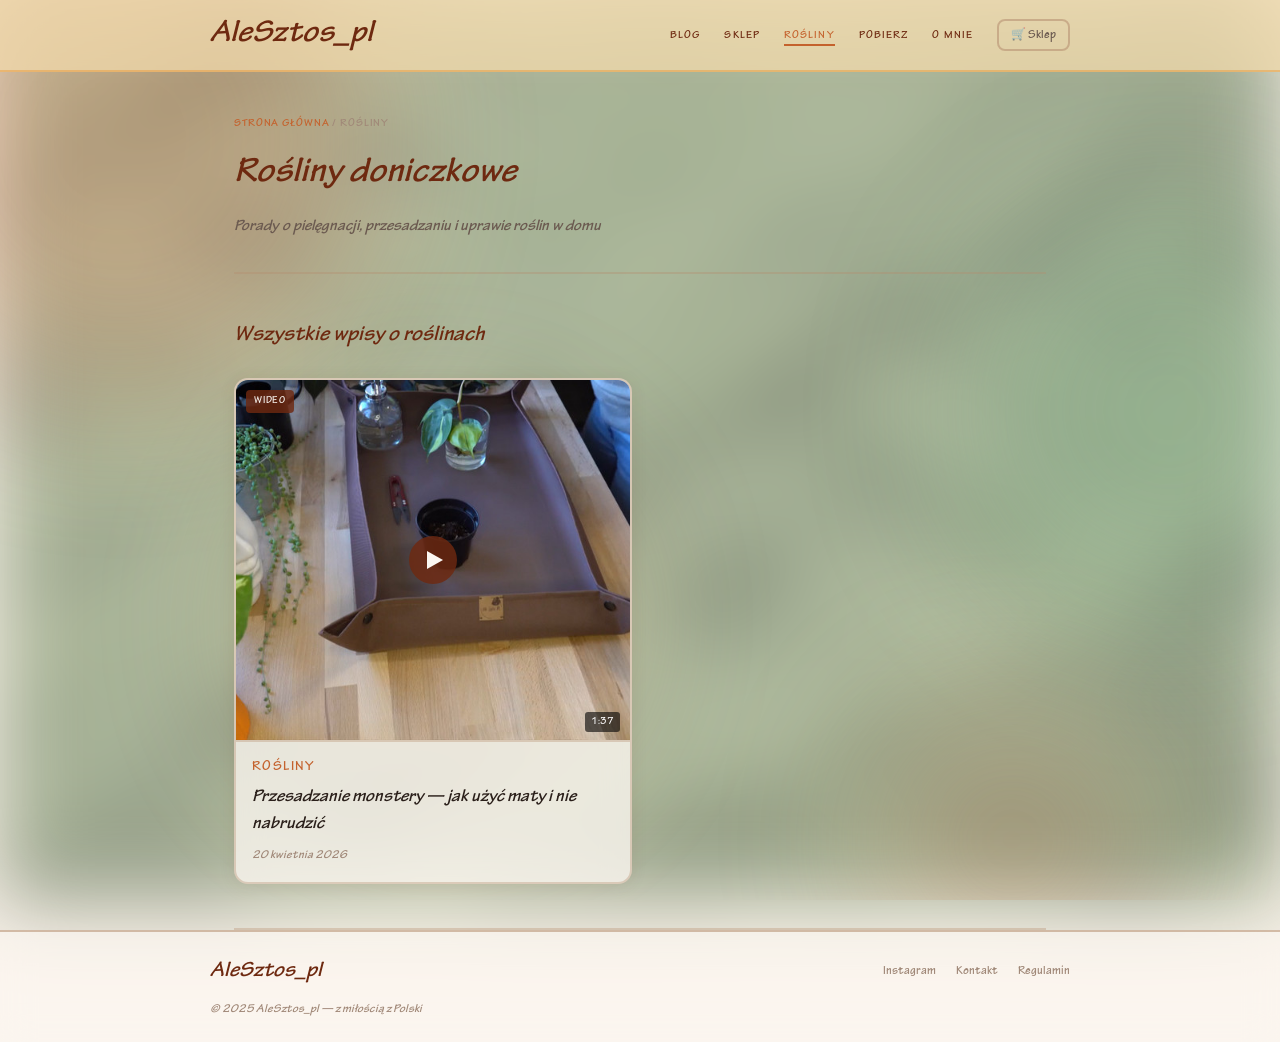
<file: rosliny.html>
<!DOCTYPE html>
<html lang="pl">

<head>
  <meta charset="UTF-8">
  <meta name="viewport" content="width=device-width, initial-scale=1.0">
  <title>Rośliny — AleSztos_pl</title>
  <link rel="stylesheet" href="style.css">
  <!--
╔══════════════════════════════════════════════════════════════════╗
║  ROŚLINY — rosliny.html                                          ║
║                                                                  ║
║  TU DODAJESZ WPISY O ROŚLINACH DONICZKOWYCH.                    ║
║                                                                  ║
║  JAK DODAĆ NOWY WPIS:                                            ║
║  Skopiuj szablon z komentarza na dole pliku                      ║
║  i wklej NA POCZĄTKU siatki blog-grid                            ║
║  (przed pierwszym istniejącym wpisem).                           ║
╚══════════════════════════════════════════════════════════════════╝
-->
</head>

<body>

  <div class="blob-wrap">
    <div class="blob blob-1"></div>
    <div class="blob blob-2"></div>
    <div class="blob blob-3"></div>
    <div class="blob blob-4"></div>
  </div>

  <nav>
    <div class="nav-inner">
      <a href="index.html" class="logo">AleSztos<em>_pl</em></a>
      <div class="nav-right">
        <ul class="nav-links">
          <li><a href="blog.html">Blog</a></li>
          <li><a href="sklep.html">Sklep</a></li>
          <li><a href="rosliny.html" class="active">Rośliny</a></li>
          <li><a href="index.html#pobierz">Pobierz</a></li>
          <li><a href="index.html#omnie">O mnie</a></li>
        </ul>
        <button class="cart-btn" onclick="window.location.href='sklep.html'">
          &#128722; Sklep
        </button>
        <!-- Hamburger — widoczny tylko na telefonie -->
        <button class="hamburger" id="hamburger" onclick="toggleMenu()" aria-label="Menu">
          <span></span><span></span><span></span>
        </button>
      </div>
  </nav>

  <!-- Mobilne menu -->
  <div class="mobile-menu" id="mobileMenu">
    <ul>
      <li><a href="blog.html">Blog</a></li>
      <li><a href="sklep.html">Sklep</a></li>
      <li><a href="rosliny.html" class="active">Rośliny</a></li>
      <li><a href="index.html#pobierz">Pobierz</a></li>
      <li><a href="index.html#omnie">O mnie</a></li>
    </ul>
    <button class="mobile-cart-btn" onclick="window.location.href='sklep.html'">&#128722; Sklep</button>
  </div>

  <div class="wrap">

    <div class="page-header">
      <div class="breadcrumb"><a href="index.html">Strona główna</a> / Rośliny</div>
      <h1>Rośliny doniczkowe</h1>
      <p>Porady o pielęgnacji, przesadzaniu i uprawie roślin w domu</p>
    </div>

    <section class="section">
      <div class="section-header">
        <h2 class="section-title">Wszystkie wpisy o roślinach</h2>
      </div>

      <div class="blog-grid">

        <!-- ► NOWE WPISY O ROŚLINACH WSTAWIAJ TUTAJ NA GÓRZE ◄ -->

        <!-- WPIS WIDEO — rośliny -->
        <div class="blog-entry glass-card" data-cat="Rośliny">
          <div class="blog-video">
            <div class="video-preview" onclick="playVideo(this)">
              <img src="images/video-przesadzanie-thumb.jpg" alt="Przesadzanie monstery"
                onerror="this.style.background='rgba(122,174,132,0.15)'">
              <div class="video-badge">WIDEO</div>
              <div class="play-btn"></div>
              <div class="video-duration">1:37</div>
            </div>
            <div class="video-player">
              <video controls preload="none" poster="images/video-przesadzanie-thumb.jpg">
                <source src="videos/Przesadzanie.mp4" type="video/mp4">
                Twoja przeglądarka nie obsługuje wideo.
              </video>
            </div>
          </div>
          <div class="blog-body">
            <div class="blog-cat">Rośliny</div>
            <div class="blog-title">Przesadzanie monstery — jak użyć maty i nie nabrudzić</div>
            <div class="blog-date">20 kwietnia 2026</div>
          </div>
        </div>

        <!-- WPIS ARTYKUŁ — monstera -->
        <!-- <div class="blog-entry glass-card" data-cat="Rośliny">
          <div class="blog-thumb bt2">
            <img src="images/blog-monstera.jpg" alt="Monstera deliciosa" onerror="this.style.display='none'">
          </div>
          <div class="blog-body">
            <div class="blog-cat">Rośliny</div>
            <div class="blog-title">Monstera deliciosa — jak i kiedy przesadzać?</div>
            <div class="blog-date">3 kwietnia 2025</div>
          </div>
        </div>

        <!-- WPIS ARTYKUŁ — fikus -->
        <!-- <div class="blog-entry glass-card" data-cat="Rośliny">
          <div class="blog-thumb bt5">
            <img src="images/blog-przyklad5.jpg" alt="Fikus" onerror="this.style.display='none'">
          </div>
          <div class="blog-body">
            <div class="blog-cat">Rośliny</div>
            <div class="blog-title">Fikus — jak dbać żeby nie gubił liści?</div>
            <div class="blog-date">10 marca 2025</div>
          </div>
        </div> -->

      </div>
    </section>

  </div>

  <footer>
    <div class="footer-inner">
      <div class="footer-logo">AleSztos_pl</div>
      <div class="footer-links">
        <a href="https://www.instagram.com/alesztos_pl/" target="_blank" rel="noopener">Instagram</a>
        <a href="mailto:twoj-email@gmail.com">Kontakt</a>
        <a href="regulamin.html">Regulamin</a>
      </div>
      <div class="footer-copy">© 2025 AleSztos_pl — z miłością z Polski</div>
    </div>
  </footer>

  <!--
╔══════════════════════════════════════════════════════════════════╗
║  ═══ SZABLON WPISU O ROŚLINIE (artykuł) ═══                     ║
╚══════════════════════════════════════════════════════════════════╝

<div class="blog-entry glass-card" data-cat="Rośliny">
  <div class="blog-thumb bt2">
    <img src="images/TWOJE-ZDJECIE.jpg" alt="opis" onerror="this.style.display='none'">
  </div>
  <div class="blog-body">
    <div class="blog-cat">Rośliny</div>
    <div class="blog-title">Tytuł wpisu o roślinie</div>
    <div class="blog-date">1 stycznia 2026</div>
  </div>
</div>

Klasy kolorów: bt2 (zieleń), bt4 (ciemna zieleń), bt5 (brąz), bt6 (mięta)

╔══════════════════════════════════════════════════════════════════╗
║  ═══ SZABLON WPISU O ROŚLINIE (wideo) ═══                       ║
╚══════════════════════════════════════════════════════════════════╝

<div class="blog-entry glass-card" data-cat="Rośliny">
  <div class="blog-video">
    <div class="video-preview" onclick="playVideo(this)">
      <img src="images/MINIATURA.jpg" alt="opis" onerror="this.style.background='rgba(122,174,132,0.15)'">
      <div class="video-badge">WIDEO</div>
      <div class="play-btn"></div>
      <div class="video-duration">5:32</div>
    </div>
    <div class="video-player">
      <video controls preload="none" poster="images/MINIATURA.jpg">
        <source src="videos/TWOJ-FILM.mp4" type="video/mp4">
        Twoja przeglądarka nie obsługuje wideo.
      </video>
    </div>
  </div>
  <div class="blog-body">
    <div class="blog-cat">Rośliny</div>
    <div class="blog-title">Tytuł filmu</div>
    <div class="blog-date">1 stycznia 2026</div>
  </div>
</div>
-->

  <script>
    function playVideo(previewEl) {
      var card = previewEl.closest('.blog-video');
      var player = card.querySelector('.video-player');
      var video = player.querySelector('video');
      previewEl.style.display = 'none';
      player.classList.add('active');
      video.play();
    }
  </script>

  <script>
    function toggleMenu() {
      var btn = document.getElementById('hamburger');
      var menu = document.getElementById('mobileMenu');
      btn.classList.toggle('open');
      menu.classList.toggle('open');
    }
    document.querySelectorAll('.mobile-menu a').forEach(function (a) {
      a.addEventListener('click', function () {
        document.getElementById('hamburger').classList.remove('open');
        document.getElementById('mobileMenu').classList.remove('open');
      });
    });
  </script>
</body>

</html>
</file>
<file: style.css>
/* ================================================================
   === CZCIONKI — ZMIEŃ TUTAJ ===
   ================================================================ */
@font-face {
  font-family: 'CzcionkaNaglowkow';
  src: url('fonts/TektonPro-Bold.otf') format('opentype');
  font-weight: 400; font-style: normal;
}
@font-face {
  font-family: 'CzcionkaNaglowkow';
  src: url('fonts/TektonPro-Bold.otf') format('opentype');
  font-weight: 700; font-style: normal;
}
@font-face {
  font-family: 'CzcionkaTresci';
  src: url('fonts/TektonPro-Bold.otf') format('opentype');
  font-weight: 300; font-style: normal;
}
@font-face {
  font-family: 'CzcionkaTresci';
  src: url('fonts/TektonPro-Bold.otf') format('opentype');
  font-weight: 400; font-style: normal;
}
@font-face {
  font-family: 'CzcionkaTresci';
  src: url('fonts/TektonPro-Bold.otf') format('opentype');
  font-weight: 700; font-style: normal;
}

/* ================================================================
   === ZMIENNE CZCIONEK I KOLORÓW ===
   ================================================================ */
:root {
  --font-headings: 'CzcionkaNaglowkow', Georgia, serif;
  --font-body:     'CzcionkaTresci', Arial, sans-serif;
  --bg:       #F7F0E8;
  --bg2:      #F0E6D8;
  --bg3:      #E8D9C8;
  --terra:    #C4622D;
  --terra-dk: #6E2910;
  --green:    #4A7C59;
  --green-lt: #C8E0CC;
  --green-dk: #1E4030;
  --text:     #2A1F1A;
  --text2:    #6B5A50;
  --text3:    #A08878;
  --border:   rgba(180,140,110,0.35);
  --border2:  rgba(180,140,110,0.55);
  --glass:    rgba(255,250,244,0.55);
  --glass2:   rgba(255,250,244,0.75);
  --cream:    #FBF7F2;
  --shadow:   rgba(100,60,30,0.10);
}

*, *::before, *::after { box-sizing: border-box; margin: 0; padding: 0; }
html { scroll-behavior: smooth; }

body {
  font-family: var(--font-body);
  background: var(--bg);
  color: var(--text);
  font-weight: 300;
  line-height: 1.65;
  min-height: 100vh;
}

body::before {
  content: '';
  position: fixed; inset: 0;
  background-image: url('images/woelna-bg.jpg');
  background-size: cover;
  background-position: center;
  background-attachment: fixed;
  filter: blur(40px) brightness(0.7);
  pointer-events: none;
  z-index: 0;
  opacity: 0.5;
}

.blob-wrap { position: fixed; inset: 0; pointer-events: none; z-index: 0; overflow: hidden; }
.blob { position: absolute; border-radius: 50%; filter: blur(80px); opacity: 0.35; }
.blob-1 { width: 520px; height: 520px; background: #D4855A; top: -120px; left: -140px; }
.blob-2 { width: 420px; height: 420px; background: #7AAE84; top: 200px; right: -100px; }
.blob-3 { width: 360px; height: 360px; background: #E8C8A0; bottom: 100px; left: 20%; }
.blob-4 { width: 280px; height: 280px; background: #C4956A; bottom: -80px; right: 10%; }

.wrap { position: relative; z-index: 1; max-width: 860px; margin: 0 auto; padding: 0 24px; }

/* NAV */
nav {
  position: sticky; top: 0; z-index: 200;
  background: rgba(242,218,171,0.75);
  backdrop-filter: blur(20px); -webkit-backdrop-filter: blur(20px);
  border-bottom: 2px solid rgba(235,131,12,0.35);
  padding: 0 32px;
}
.nav-inner {
  max-width: 860px; margin: 0 auto; height: 70px;
  display: flex; align-items: center; justify-content: space-between;
}
.logo {
  font-family: var(--font-headings);
  font-size: 32px; font-weight: 700; font-style: italic;
  color: var(--terra-dk); text-decoration: none;
}
.logo em { color: var(--terra-dk); font-style: italic; }
.nav-right { display: flex; align-items: center; gap: 24px; }
.nav-links { display: flex; gap: 24px; list-style: none; }
.nav-links a {
  font-size: 11px; color: var(--terra-dk); text-decoration: none;
  font-weight: 400; letter-spacing: 0.1em; text-transform: uppercase;
  transition: color 0.2s;
}
.nav-links a:hover { color: var(--terra); }
.nav-links a.active { color: var(--terra); border-bottom: 2px solid var(--terra); padding-bottom: 2px; }

/* KOSZYK */
.cart-btn {
  background: none; border: 2px solid var(--border2);
  border-radius: 8px; padding: 6px 12px; cursor: pointer;
  display: flex; align-items: center; gap: 6px;
  font-family: var(--font-body); font-size: 12px;
  color: var(--text2); transition: border-color 0.2s, color 0.2s;
}
.cart-btn:hover { border-color: var(--terra); color: var(--terra); }
.cart-count {
  background: var(--terra); color: var(--cream);
  border-radius: 50%; width: 18px; height: 18px;
  font-size: 10px; font-weight: 700;
  display: none; align-items: center; justify-content: center;
}
.cart-count.visible { display: flex; }

.cart-panel {
  display: none;
  background: var(--glass2);
  backdrop-filter: blur(20px); -webkit-backdrop-filter: blur(20px);
  border: 2px solid var(--border2); border-radius: 16px;
  padding: 24px 28px; margin: 0 auto 24px;
  max-width: 860px; position: relative; z-index: 10;
}
.cart-panel.open { display: block; }
.cart-panel h2 {
  font-family: var(--font-headings); font-size: 20px; font-style: italic;
  color: var(--terra-dk); margin-bottom: 16px;
}
.cart-item {
  display: flex; align-items: center; justify-content: space-between;
  padding: 10px 0; border-bottom: 1px solid var(--border);
  font-family: var(--font-headings); font-size: 14px; font-style: italic;
}
.cart-item-name { color: var(--text); flex: 1; }
.cart-item-price { color: var(--terra-dk); font-weight: 700; margin: 0 16px; }
.cart-item-remove {
  background: none; border: none; cursor: pointer;
  color: var(--text3); font-size: 16px; padding: 0 4px; transition: color 0.2s;
}
.cart-item-remove:hover { color: var(--terra); }
.cart-total {
  display: flex; justify-content: space-between; align-items: center;
  margin-top: 16px; padding-top: 12px;
}
.cart-total-label { font-family: var(--font-headings); font-size: 16px; font-style: italic; color: var(--text2); }
.cart-total-sum { font-family: var(--font-headings); font-size: 22px; font-weight: 700; color: var(--terra-dk); }
.cart-empty { font-family: var(--font-headings); font-style: italic; color: var(--text3); font-size: 14px; padding: 8px 0; }
.cart-actions { display: flex; gap: 10px; margin-top: 16px; flex-wrap: wrap; }
.btn-order {
  background: var(--terra-dk); color: var(--cream); border: none;
  padding: 11px 22px; font-family: var(--font-body); font-size: 12px;
  font-weight: 700; letter-spacing: 0.1em; text-transform: uppercase;
  border-radius: 6px; cursor: pointer; transition: background 0.2s;
  box-shadow: 0 4px 16px rgba(110,41,16,0.22);
}
.btn-order:hover { background: var(--terra); }
.btn-clear {
  background: transparent; color: var(--text3);
  border: 2px solid var(--border2); padding: 11px 18px;
  font-family: var(--font-body); font-size: 12px;
  letter-spacing: 0.08em; text-transform: uppercase;
  border-radius: 6px; cursor: pointer; transition: border-color 0.2s, color 0.2s;
}
.btn-clear:hover { border-color: var(--terra); color: var(--terra); }
.order-success {
  display: none; background: var(--green-lt);
  border: 2px solid rgba(74,124,89,0.4); border-radius: 12px;
  padding: 16px 20px; margin-top: 12px;
  font-family: var(--font-headings); font-style: italic;
  color: var(--green-dk); font-size: 14px; line-height: 1.6;
}
.order-success.show { display: block; }

/* SEKCJE */
.section { padding: 44px 0; border-bottom: 2px solid var(--border); }
.section-header {
  display: flex; align-items: baseline; justify-content: space-between;
  margin-bottom: 24px;
}
.section-title {
  font-family: var(--font-headings); font-size: 22px;
  font-style: italic; color: var(--terra-dk);
}
.section-more {
  font-size: 11px; color: var(--terra); font-weight: 700;
  text-transform: uppercase; letter-spacing: 0.08em;
  cursor: pointer; text-decoration: none; transition: color 0.2s;
}
.section-more:hover { color: var(--terra-dk); }
.section-note {
  font-family: var(--font-headings); font-style: italic;
  font-size: 13px; color: var(--green-dk);
}

/* KARTY */
.glass-card {
  background: var(--glass2);
  backdrop-filter: blur(14px); -webkit-backdrop-filter: blur(14px);
  border: 2px solid var(--border); border-radius: 14px; overflow: hidden;
  transition: border-color 0.22s, transform 0.22s, box-shadow 0.22s;
  cursor: pointer; box-shadow: 0 2px 16px var(--shadow);
}
.glass-card:hover {
  border-color: var(--border2); transform: translateY(-3px);
  box-shadow: 0 8px 32px var(--shadow);
}

/* BLOG */
.blog-grid { display: grid; grid-template-columns: 1fr 1fr; gap: 16px; }
.blog-thumb {
  height: 110px; overflow: hidden; border-bottom: 2px solid var(--border);
  display: flex; align-items: center; justify-content: center;
}
.blog-thumb img { width: 100%; height: 100%; object-fit: cover; }
.bt1 { background: rgba(212,133,90,0.15); }
.bt2 { background: rgba(122,174,132,0.15); }
.bt3 { background: rgba(196,98,45,0.12); }
.bt4 { background: rgba(74,124,89,0.12); }
.bt5 { background: rgba(180,130,90,0.13); }
.bt6 { background: rgba(100,160,120,0.13); }
.blog-body { padding: 14px 16px 16px; }
.blog-cat {
  font-size: 14px; color: var(--terra); font-family: var(--font-body);
  font-weight: 700; text-transform: uppercase; letter-spacing: 0.1em; margin-bottom: 6px;
}
.blog-title {
  font-family: var(--font-headings); font-size: 18px; font-style: italic;
  color: var(--text); line-height: 1.48; margin-bottom: 8px;
}
.blog-date {
  font-family: var(--font-headings); font-size: 12px; font-style: italic; color: var(--text3);
}

/* SKLEP */
.shop-grid { display: grid; grid-template-columns: repeat(3, 1fr); gap: 16px; }
.shop-thumb {
  height: 220px; overflow: hidden; border-bottom: 2px solid var(--border);
  display: flex; align-items: center; justify-content: center;
}
.shop-thumb img { width: 100%; height: 100%; object-fit: contain; }
.st1 { background: rgba(212,133,90,0.13); }
.st2 { background: rgba(122,174,132,0.13); }
.st3 { background: rgba(196,149,106,0.13); }
.st4 { background: rgba(180,120,80,0.13); }
.shop-body { padding: 12px 14px 14px; }
.shop-name {
  font-family: var(--font-headings); font-size: 18px; font-style: italic;
  color: var(--text); line-height: 1.4; margin-bottom: 6px;
}
.shop-badge {
  display: inline-block; font-size: 10px;
  background: rgba(200,224,204,0.7); color: var(--green-dk);
  padding: 2px 9px; border-radius: 20px; font-family: var(--font-body);
  font-weight: 700; margin-bottom: 7px; border: 1px solid rgba(74,124,89,0.25);
}
.shop-badge.last { background: rgba(250,206,122,0.5); color: #633806; border-color: rgba(186,117,23,0.3); }
.shop-badge.out { background: rgba(240,149,123,0.4); color: #712B13; border-color: rgba(196,98,45,0.3); }
.shop-price { font-family: var(--font-headings); font-size: 20px; font-weight: 700; color: var(--terra-dk); margin-bottom: 10px; }
.btn-kup {
  width: 100%; background: var(--terra); color: var(--cream); border: none;
  padding: 9px; font-family: var(--font-body); font-size: 11px; font-weight: 700;
  letter-spacing: 0.08em; text-transform: uppercase; border-radius: 7px; cursor: pointer;
  transition: background 0.2s, box-shadow 0.2s;
  box-shadow: 0 3px 12px rgba(110,41,16,0.18);
}
.btn-kup:hover { background: var(--terra-dk); box-shadow: 0 5px 18px rgba(110,41,16,0.28); }
.btn-kup:disabled { background: var(--text3); cursor: not-allowed; box-shadow: none; }
.added-flash {
  text-align: center; font-family: var(--font-headings); font-style: italic;
  font-size: 12px; color: var(--green-dk); margin-top: 6px; height: 16px; transition: opacity 0.3s;
}

/* WIDEO */
.blog-video { position: relative; min-height: 360px; overflow: hidden; border-bottom: 2px solid var(--border); }
.blog-video .video-preview { position: relative; height: 360px; overflow: hidden; cursor: pointer; }
.blog-video .video-preview img { width: 100%; height: 100%; object-fit: cover; display: block; transition: transform 0.3s; }
.blog-video .video-preview:hover img { transform: scale(1.03); }
.play-btn {
  position: absolute; top: 50%; left: 50%; transform: translate(-50%, -50%);
  width: 48px; height: 48px; border-radius: 50%;
  background: rgba(110,41,16,0.82); display: flex; align-items: center;
  justify-content: center; pointer-events: none; transition: background 0.2s;
}
.play-btn::after {
  content: ''; display: block; border-style: solid;
  border-color: transparent transparent transparent #FBF7F2;
  border-width: 9px 0 9px 16px; margin-left: 3px;
}
.blog-video .video-preview:hover .play-btn { background: var(--terra); }
.video-badge {
  position: absolute; top: 10px; left: 10px;
  background: rgba(110,41,16,0.82); color: #FBF7F2;
  font-family: var(--font-body); font-size: 10px; font-weight: 700;
  letter-spacing: 0.08em; text-transform: uppercase;
  padding: 3px 8px; border-radius: 4px;
}
.video-player { display: none; position: absolute; top: 0; left: 0; right: 0; bottom: 0; width: 100%; height: 100%; }
.video-player.active { display: block; background: #000; z-index: 10; }
.video-player video { width: 100%; height: 100%; display: block; object-fit: contain; }
.video-duration {
  position: absolute; bottom: 8px; right: 10px;
  background: rgba(0,0,0,0.6); color: #fff;
  font-family: var(--font-body); font-size: 10px;
  padding: 2px 6px; border-radius: 3px;
}

/* PLIKI DO POBRANIA */
.dl-grid { display: flex; flex-direction: column; gap: 12px; }
.dl-card { display: flex; align-items: center; gap: 18px; padding: 16px 20px; border-radius: 14px; cursor: default; }
.dl-card:hover { transform: translateY(-2px); }
.dl-icon {
  width: 52px; height: 52px; border-radius: 10px; flex-shrink: 0;
  display: flex; align-items: center; justify-content: center;
  font-family: var(--font-body); font-size: 11px; font-weight: 700; letter-spacing: 0.05em;
}
.dl-pdf { background: rgba(196,98,45,0.15); color: var(--terra-dk); border: 2px solid rgba(196,98,45,0.3); }
.dl-img { background: rgba(74,124,89,0.15); color: var(--green-dk); border: 2px solid rgba(74,124,89,0.3); }
.dl-zip { background: rgba(186,117,23,0.15); color: #633806; border: 2px solid rgba(186,117,23,0.3); }
.dl-doc { background: rgba(55,138,221,0.12); color: #0C447C; border: 2px solid rgba(55,138,221,0.25); }
.dl-info { flex: 1; min-width: 0; }
.dl-title { font-family: var(--font-headings); font-size: 15px; font-style: italic; color: var(--text); margin-bottom: 4px; line-height: 1.35; }
.dl-desc { font-family: var(--font-headings); font-size: 13px; font-style: italic; color: var(--text2); line-height: 1.5; margin-bottom: 5px; }
.dl-meta { font-family: var(--font-body); font-size: 11px; color: var(--text3); font-weight: 400; letter-spacing: 0.04em; }
.btn-dl {
  background: var(--green-dk); color: #EEF5EE; border: none;
  padding: 9px 18px; flex-shrink: 0; font-family: var(--font-body);
  font-size: 11px; font-weight: 700; letter-spacing: 0.08em; text-transform: uppercase;
  border-radius: 7px; cursor: pointer; text-decoration: none; display: inline-block;
  transition: background 0.2s, box-shadow 0.2s;
  box-shadow: 0 3px 12px rgba(30,64,48,0.2);
}
.btn-dl:hover { background: var(--green); box-shadow: 0 5px 18px rgba(30,64,48,0.28); }

/* O MNIE */
.about-box {
  background: var(--glass2); backdrop-filter: blur(16px); -webkit-backdrop-filter: blur(16px);
  border: 2px solid var(--border2); border-radius: 16px;
  padding: 28px 32px; display: flex; gap: 22px; align-items: center;
  box-shadow: 0 4px 24px var(--shadow); margin: 44px 0;
}
.about-avatar {
  width: 200px; height: 200px; border-radius: 50%;
  background: rgba(232,217,200,0.7); border: 2.5px solid var(--border2);
  overflow: hidden; flex-shrink: 0;
}
.about-avatar img { width: 100%; height: 100%; object-fit: cover; border-radius: 50%; }
.about-text h3 {
  font-family: var(--font-headings); font-size: 17px; font-style: italic;
  color: var(--terra-dk); margin-bottom: 7px;
}
.about-text p {
  font-family: var(--font-headings); font-size: 14px; font-style: italic;
  color: var(--text2); line-height: 1.72;
}

/* HERO */
.hero { padding: 72px 0 64px; }
.hero-inner { display: flex; gap: 48px; align-items: center; }
.hero-text { flex: 1; }
.hero-tag { font-family: var(--font-headings); font-size: 20px; font-style: italic; color: var(--terra); letter-spacing: 0.04em; margin-bottom: 20px; }
.hero-title { font-family: var(--font-headings); font-size: 46px; font-style: italic; line-height: 1.18; color: var(--terra-dk); margin-bottom: 18px; }
.hero-sub { font-family: var(--font-headings); font-size: 18px; font-style: italic; color: #000; line-height: 1.75; max-width: 540px; margin-bottom: 28px; }
.hero-btns { display: flex; gap: 12px; flex-wrap: wrap; }
.btn-main {
  background: var(--terra-dk); color: var(--cream); border: none;
  padding: 13px 26px; font-family: var(--font-body); font-size: 12px;
  font-weight: 700; letter-spacing: 0.1em; text-transform: uppercase;
  border-radius: 6px; cursor: pointer;
  transition: background 0.22s, transform 0.12s, box-shadow 0.22s;
  box-shadow: 0 4px 18px rgba(110,41,16,0.22);
}
.btn-main:hover { background: var(--terra); box-shadow: 0 6px 24px rgba(110,41,16,0.30); }
.btn-main:active { transform: scale(0.97); }
.btn-sec {
  background: var(--green-dk); color: #EEF5EE; border: none;
  padding: 13px 26px; font-family: var(--font-body); font-size: 12px;
  font-weight: 700; letter-spacing: 0.1em; text-transform: uppercase;
  border-radius: 6px; cursor: pointer;
  transition: background 0.22s, transform 0.12s, box-shadow 0.22s;
  box-shadow: 0 4px 18px rgba(30,64,48,0.22);
}
.btn-sec:hover { background: var(--green); box-shadow: 0 6px 24px rgba(30,64,48,0.30); }
.btn-sec:active { transform: scale(0.97); }
.hero-medallion {
  width: 280px; height: 280px; border-radius: 50%;
  background: var(--glass); backdrop-filter: blur(12px); -webkit-backdrop-filter: blur(12px);
  border: 2.5px solid var(--border2);
  display: flex; align-items: center; justify-content: center;
  overflow: hidden; flex-shrink: 0; box-shadow: 0 8px 40px var(--shadow);
}
.hero-medallion img { width: 100%; height: 100%; object-fit: cover; }

/* NAGŁÓWEK PODSTRONY */
.page-header {
  padding: 44px 0 32px;
  border-bottom: 2px solid var(--border);
  margin-bottom: 0;
}
.page-header h1 {
  font-family: var(--font-headings); font-size: 36px; font-style: italic;
  color: var(--terra-dk); margin-bottom: 8px;
}
.page-header p {
  font-family: var(--font-headings); font-size: 16px; font-style: italic;
  color: var(--text2);
}
.breadcrumb {
  font-family: var(--font-body); font-size: 11px; color: var(--text3);
  text-transform: uppercase; letter-spacing: 0.08em; margin-bottom: 12px;
}
.breadcrumb a { color: var(--terra); text-decoration: none; }
.breadcrumb a:hover { color: var(--terra-dk); }

/* FOOTER */
footer {
  background: var(--glass); backdrop-filter: blur(16px); -webkit-backdrop-filter: blur(16px);
  border-top: 2px solid var(--border2); padding: 22px 32px;
}
.footer-inner {
  max-width: 860px; margin: 0 auto;
  display: flex; justify-content: space-between; align-items: center;
  flex-wrap: wrap; gap: 10px;
}
.footer-logo { font-family: var(--font-headings); font-size: 22px; font-style: italic; font-weight: 700; color: var(--terra-dk); }
.footer-links { display: flex; gap: 20px; }
.footer-links a { font-size: 12px; color: var(--text3); text-decoration: none; transition: color 0.2s; }
.footer-links a:hover { color: var(--terra); }
.footer-copy { width: 100%; font-family: var(--font-headings); font-size: 12px; font-style: italic; color: var(--text3); }

/* ================================================================
   HAMBURGER — przycisk menu na telefon
   Widoczny tylko na małych ekranach (poniżej 768px)
   ================================================================ */
.hamburger {
  display: none;           /* ukryty na desktop */
  flex-direction: column;
  gap: 5px;
  cursor: pointer;
  background: none;
  border: none;
  padding: 6px;
  z-index: 300;
}
/* Każda kreska hamburgera */
.hamburger span {
  display: block;
  width: 24px;
  height: 2px;
  background: var(--terra-dk);  /* ← kolor kresek hamburgera */
  border-radius: 2px;
  transition: all 0.25s;
}
/* Animacja × gdy menu otwarte */
.hamburger.open span:nth-child(1) { transform: translateY(7px) rotate(45deg); }
.hamburger.open span:nth-child(2) { opacity: 0; }
.hamburger.open span:nth-child(3) { transform: translateY(-7px) rotate(-45deg); }

/* ================================================================
   MOBILNE MENU — wysuwane od góry
   ================================================================ */
.mobile-menu {
  display: none;
  position: fixed;
  top: 0; left: 0; right: 0;
  background: rgba(242,218,171,0.97);
  backdrop-filter: blur(20px);
  -webkit-backdrop-filter: blur(20px);
  z-index: 250;
  padding: 80px 24px 32px;
  border-bottom: 2px solid rgba(235,131,12,0.35);
  box-shadow: 0 8px 32px rgba(100,60,30,0.15);
}
.mobile-menu.open { display: block; }

/* Lista linków w mobilnym menu */
.mobile-menu ul {
  list-style: none;
  display: flex;
  flex-direction: column;
  gap: 4px;
  margin-bottom: 20px;
}
.mobile-menu ul li a {
  display: block;
  font-family: var(--font-body);
  font-size: 15px;         /* ← rozmiar linków w menu mobilnym */
  font-weight: 700;
  letter-spacing: 0.1em;
  text-transform: uppercase;
  color: var(--terra-dk);
  text-decoration: none;
  padding: 12px 0;
  border-bottom: 1px solid rgba(180,140,110,0.2);
  transition: color 0.2s;
}
.mobile-menu ul li a:hover,
.mobile-menu ul li a.active { color: var(--terra); }

/* Przycisk koszyka w mobilnym menu */
.mobile-menu .mobile-cart-btn {
  width: 100%;
  background: var(--terra-dk);
  color: var(--cream);
  border: none;
  padding: 13px;
  font-family: var(--font-body);
  font-size: 13px;         /* ← rozmiar tekstu przycisku koszyka w menu */
  font-weight: 700;
  letter-spacing: 0.1em;
  text-transform: uppercase;
  border-radius: 8px;
  cursor: pointer;
  transition: background 0.2s;
}
.mobile-menu .mobile-cart-btn:hover { background: var(--terra); }

/* ================================================================
   RESPONSIVE — telefony i małe tablety (do 768px)
   ================================================================ */
@media (max-width: 768px) {
  /* Nawigacja — uproszczona na telefon */
  nav { padding: 0 16px; }
  .nav-inner { height: 60px; }  /* ← wysokość paska nawigacji na telefon */

  /* Ukryj desktopowe linki i koszyk, pokaż hamburger */
  .nav-right { display: none; }
  .hamburger { display: flex !important; }

  /* Wrapper */
  .wrap { padding: 0 16px; }

  /* Hero — logo na górze, tekst poniżej */
  .hero { padding: 40px 0 36px; }  /* ← odstępy hero na telefon */
  .hero-inner { flex-direction: column-reverse; gap: 24px; }
  .hero-medallion { width: 160px; height: 160px; }  /* ← rozmiar okrągłego logo na telefon */
  .hero-title { font-size: 28px; }    /* ← rozmiar głównego tytułu na telefon */
  .hero-tag   { font-size: 15px; }    /* ← rozmiar podtytułu tagline na telefon */
  .hero-sub   { font-size: 15px; }    /* ← rozmiar opisu hero na telefon */

  /* Blog — jedna kolumna na telefon */
  .blog-grid { grid-template-columns: 1fr; }

  /* Sklep — dwie kolumny na telefon */
  .shop-grid { grid-template-columns: 1fr 1fr; }

  /* O mnie — pionowo */
  .about-box { flex-direction: column; text-align: center; padding: 22px 16px; }

  /* Stopka */
  footer { padding: 16px; }

  /* Koszyk panel */
  .cart-panel { margin: 0 16px 16px; padding: 18px; }

  /* Pliki do pobrania */
  .dl-card { flex-wrap: wrap; }
  .btn-dl { width: 100%; text-align: center; }

  /* Nagłówek podstrony */
  .page-header h1 { font-size: 26px; }  /* ← rozmiar tytułu podstrony na telefon */
  .page-header p  { font-size: 14px; }  /* ← rozmiar opisu podstrony na telefon */
}

/* ================================================================
   RESPONSIVE — bardzo małe telefony (do 400px)
   ================================================================ */
@media (max-width: 400px) {
  .shop-grid { grid-template-columns: 1fr; }  /* jedna kolumna na mały telefon */
  .hero-title { font-size: 24px; }
  .logo { font-size: 24px; }  /* ← rozmiar logo AleSztos_pl na małym telefonie */
}

/* ================================================================
   WYBÓR KOLORU PRODUKTU — kropki
   ================================================================ */

/* Etykieta "Wybierz kolor:" */
.color-label {
  font-family: var(--font-headings);
  font-size: 12px;          /* ← rozmiar napisu "Wybierz kolor" */
  font-style: italic;
  color: var(--text2);
  margin-bottom: 8px;
  margin-top: 4px;
  display: block;
}

/* Rząd kropek kolorów */
.color-picker {
  display: flex;
  gap: 8px;                 /* ← odstęp między kropkami */
  flex-wrap: wrap;
  margin-bottom: 10px;
  align-items: center;
}

/* Pojedyncza kropka — bazowy styl */
.color-dot {
  width: 28px;              /* ← szerokość kropki — zmień obydwie wartości razem */
  height: 28px;             /* ← wysokość kropki */
  border-radius: 50%;
  border: 2.5px solid rgba(255,255,255,0.5);
  cursor: pointer;
  transition: transform 0.18s, box-shadow 0.18s, border-color 0.18s;
  position: relative;
  flex-shrink: 0;
}
.color-dot:hover {
  transform: scale(1.15);
  box-shadow: 0 2px 10px rgba(0,0,0,0.25);
}

/* Zaznaczona kropka — biała obwódka + cień */
.color-dot.selected {
  border-color: #fff;
  box-shadow: 0 0 0 2px var(--terra-dk), 0 3px 10px rgba(0,0,0,0.3);
  transform: scale(1.1);
}

/* ================================================================
   KOLORY KROPEK — ZMIEŃ TUTAJ
   Możesz dodawać nowe kolory lub zmieniać istniejące.
   Dodaj też odpowiedni blok w HTML sklepu (sklep.html).
   Format: background: #KOLOR lub background: rgba(...)
   ================================================================ */
.color-zielony      { background: #4A8C5C; }   /* ← kolor: zielony */
.color-pomaranczowy { background: #D4622D; }   /* ← kolor: pomarańczowy */
.color-ciemnozielony{ background: #1E4030; }   /* ← kolor: ciemno zielony */
.color-szary        { background: #7A7A7A; }   /* ← kolor: szary */
.color-fioletowy    { background: #7B5EA7; }   /* ← kolor: fioletowy */

/* Nazwa wybranego koloru — wyświetlana obok kropek */
.color-selected-name {
  font-family: var(--font-headings);
  font-size: 12px;          /* ← rozmiar nazwy wybranego koloru */
  font-style: italic;
  color: var(--terra-dk);
  min-width: 80px;
}

/* Ostrzeżenie gdy nie wybrano koloru */
.color-warning {
  font-family: var(--font-headings);
  font-size: 11px;
  font-style: italic;
  color: #A32D2D;
  margin-top: 4px;
  display: none;
}
.color-warning.show { display: block; }
</file>
